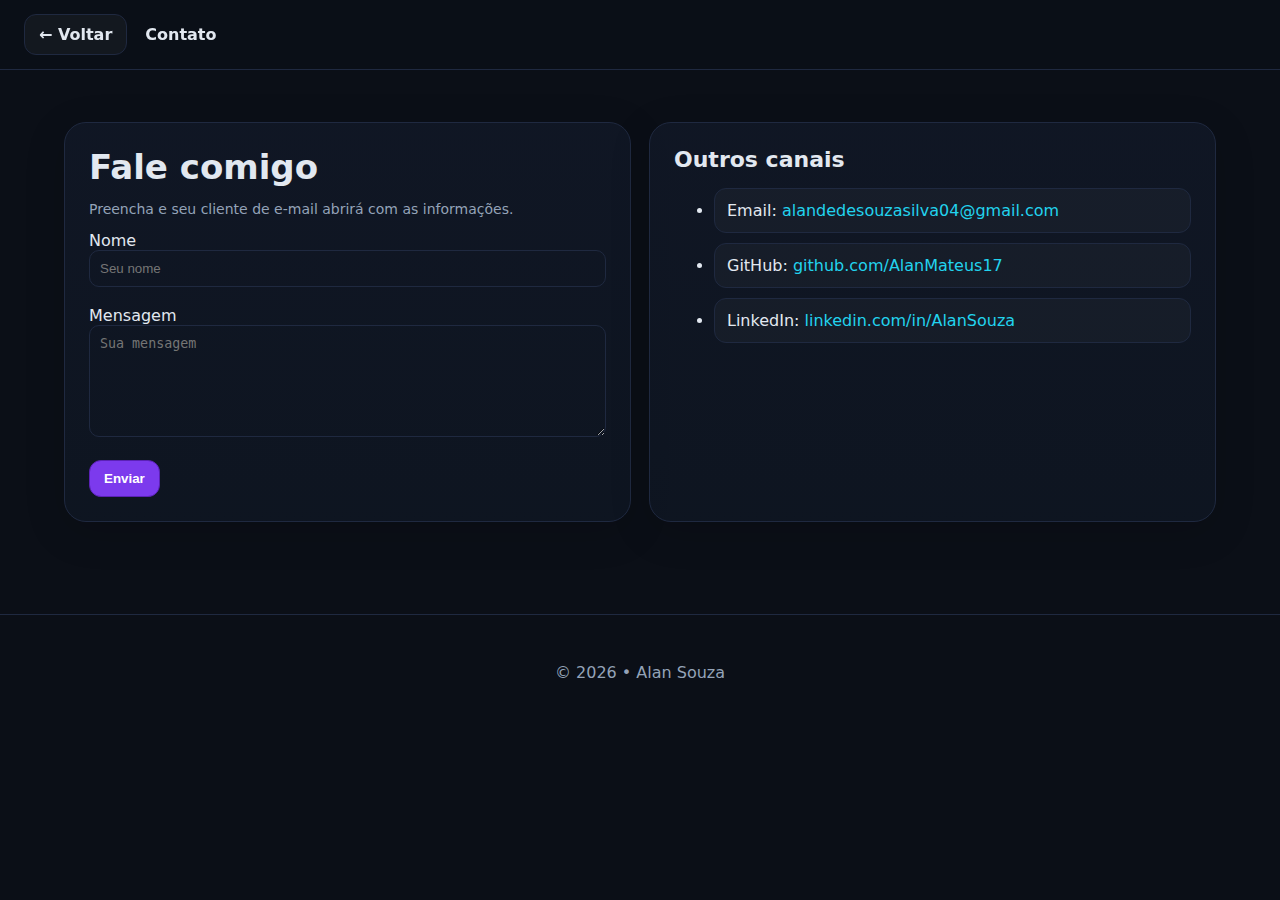
<file: contato.html>
<!DOCTYPE html>
<html lang="pt-br"><head><meta charset="utf-8"/><meta name="viewport" content="width=device-width, initial-scale=1"/>
<title>Contato • Alan Souza</title><link rel="stylesheet" href="./assets/css/style.css"></head>
<body>
<header class="topbar"><div class="row"><div class="brand"><a href="./index.html" class="btn secondary">← Voltar</a> <span style="margin-left:8px">Contato</span></div></div></header>
<main class="wrap">
  <section class="section grid cols-2">
    <form class="card p24" method="GET" action="mailto:alandedesouzasilva04@gmail.com">
      <h1>Fale comigo</h1>
      <p class="meta">Preencha e seu cliente de e-mail abrirá com as informações.</p>
      <label>Nome<br><input name="subject" placeholder="Seu nome" style="width:100%;padding:10px;border-radius:10px;border:1px solid var(--line);background:transparent;color:var(--text)"/></label><br><br>
      <label>Mensagem<br><textarea name="body" rows="6" placeholder="Sua mensagem" style="width:100%;padding:10px;border-radius:10px;border:1px solid var(--line);background:transparent;color:var(--text)"></textarea></label><br><br>
      <button class="btn" type="submit">Enviar</button>
    </form>
    <div class="card p24">
      <h2>Outros canais</h2>
      <ul class="list">
        <li>Email: <a href="mailto:alandedesouzasilva04@gmail.com">alandedesouzasilva04@gmail.com</a></li>
        <li>GitHub: <a href="https://github.com/AlanMateus17" target="_blank">github.com/AlanMateus17</a></li>
        <li>LinkedIn: <a href="#" target="_blank">linkedin.com/in/AlanSouza</a></li>
      </ul>
    </div>
  </section>
</main>
<footer><div class="wrap">© <span id="year"></span> • Alan Souza</div></footer>
<script>document.getElementById('year').textContent=new Date().getFullYear();</script>
</body></html>
</file>
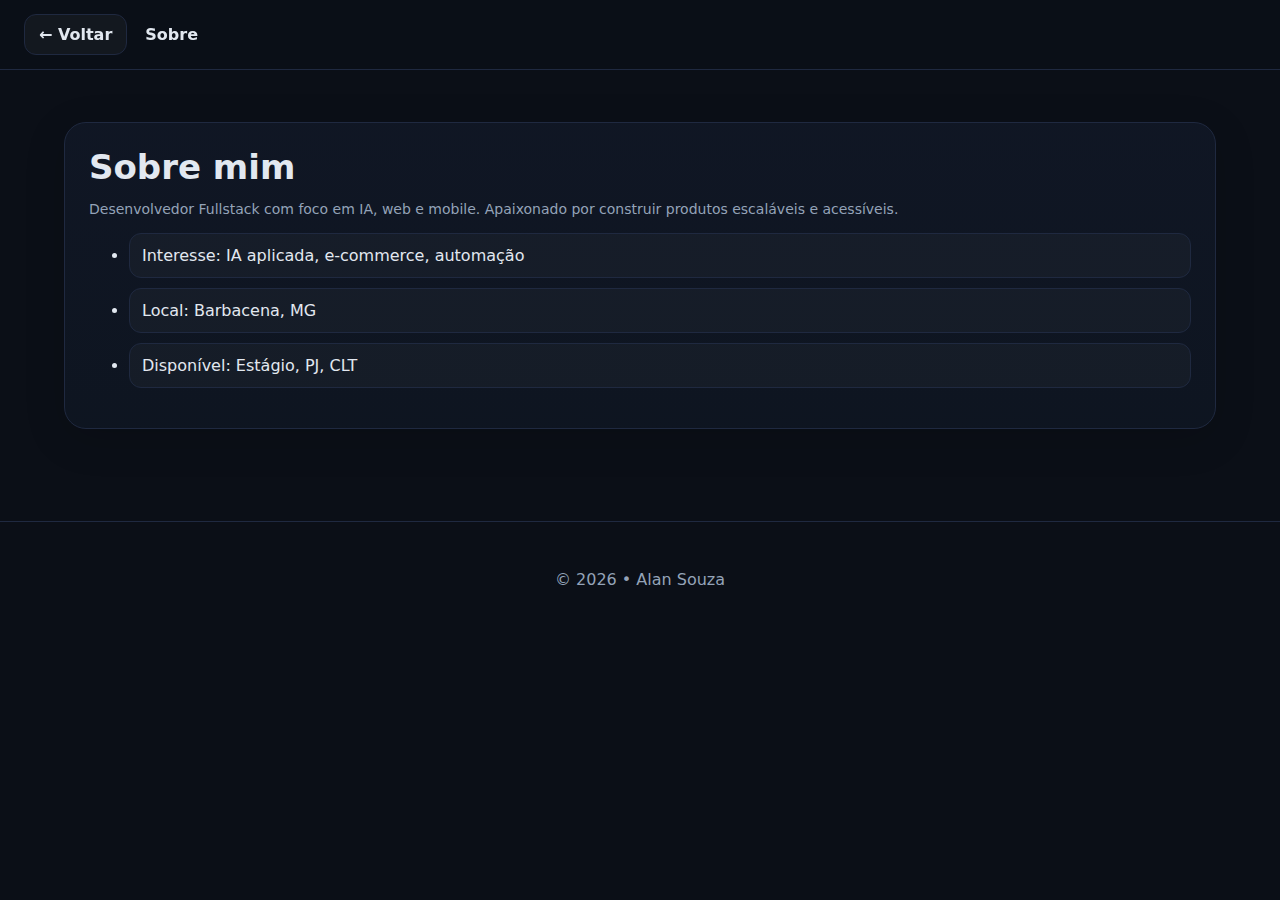
<file: sobre.html>
<!DOCTYPE html>
<html lang="pt-br"><head><meta charset="utf-8"/><meta name="viewport" content="width=device-width, initial-scale=1"/>
<title>Sobre • Alan Souza</title><link rel="stylesheet" href="./assets/css/style.css"></head>
<body>
<header class="topbar"><div class="row"><div class="brand"><a href="./index.html" class="btn secondary">← Voltar</a> <span style="margin-left:8px">Sobre</span></div></div></header>
<main class="wrap">
  <section class="section card p24">
    <h1>Sobre mim</h1>
    <p class="meta">Desenvolvedor Fullstack com foco em IA, web e mobile. Apaixonado por construir produtos escaláveis e acessíveis.</p>
    <ul class="list">
      <li>Interesse: IA aplicada, e-commerce, automação</li>
      <li>Local: Barbacena, MG</li>
      <li>Disponível: Estágio, PJ, CLT</li>
    </ul>
  </section>
</main>
<footer><div class="wrap">© <span id="year"></span> • Alan Souza</div></footer>
<script>document.getElementById('year').textContent=new Date().getFullYear();</script>
</body></html>
</file>
<file: assets/css/style.css>
:root{
  --bg:#0b0f17; --card:#0f1724; --muted:#94a3b8; --text:#e2e8f0; --brand:#7c3aed; --line:#1f2940; --accent:#22d3ee; --cover-h:240px;
}
:root.light{
  --bg:#f7fafc; --card:#ffffff; --muted:#475569; --text:#0f172a; --brand:#6d28d9; --line:#e2e8f0; --accent:#0ea5e9;
}
*{box-sizing:border-box}
html,body{margin:0;padding:0;background:linear-gradient(180deg,var(--bg) 0%,var(--bg) 100%);color:var(--text);font-family:Inter,system-ui,-apple-system,"Segoe UI",Roboto,Arial,sans-serif}
a{color:var(--accent);text-decoration:none} a:hover{text-decoration:underline}
.wrap{max-width:1200px;margin:0 auto;padding:24px}
/* Topbar */
header.topbar{position:sticky;top:0;background:rgba(11,15,23,.65);backdrop-filter:blur(10px);border-bottom:1px solid var(--line);z-index:40}
:root.light header.topbar{background:rgba(255,255,255,.8)}
.topbar .row{display:flex;align-items:center;justify-content:space-between;gap:12px;padding:14px 24px}
.brand{display:flex;align-items:center;gap:10px;font-weight:800}
.hamb{display:inline-flex;align-items:center;justify-content:center;width:38px;height:38px;border:1px solid var(--line);border-radius:10px;background:rgba(255,255,255,.04);cursor:pointer}
.hamb span{display:block;width:18px;height:2px;background:#cbd5e1;position:relative}
.hamb span::before,.hamb span::after{content:"";position:absolute;left:0;width:18px;height:2px;background:#cbd5e1}
.hamb span::before{top:-6px}.hamb span::after{top:6px}
.theme-toggle{margin-left:8px;border:1px solid var(--line);padding:8px 10px;border-radius:10px;background:rgba(255,255,255,.05);cursor:pointer}
/* Sidebar */
.sidebar{position:fixed;inset:0 auto 0 0;width:290px;background:linear-gradient(180deg,rgba(17,24,39,.98),rgba(12,18,32,.98));border-right:1px solid var(--line);transform:translateX(-100%);transition:transform .35s ease;z-index:50;display:flex;flex-direction:column}
:root.light .sidebar{background:linear-gradient(180deg,rgba(255,255,255,.98),rgba(255,255,255,.98))}
.sidebar.open{transform:translateX(0)} .sidebar .profile{padding:18px;border-bottom:1px solid var(--line);display:flex;gap:12px;align-items:center}
.sidebar .avatar{width:56px;height:56px;border-radius:14px;border:1px solid var(--line)}
.side-nav{padding:12px}
.side-nav a{display:flex;align-items:center;gap:10px;padding:10px 12px;border-radius:10px;color:var(--text);text-decoration:none;border:1px solid transparent}
.side-nav a:hover{background:rgba(255,255,255,.04);border-color:var(--line)}
.overlay{position:fixed;inset:0;background:rgba(2,6,23,.55);backdrop-filter:blur(2px);opacity:0;pointer-events:none;transition:opacity .25s;z-index:40}
.overlay.show{opacity:1;pointer-events:auto}
/* Cover + hero */
.cover{position:relative;height:var(--cover-h);background:center/cover no-repeat;border-bottom:1px solid var(--line)}
.cover::after{content:"";position:absolute;inset:0;background:linear-gradient(180deg,transparent 40%, rgba(11,15,23,.8) 100%)}
.profile-bar{position:relative;margin-top:-64px}
.card{background:linear-gradient(180deg,rgba(17,24,39,.82),rgba(15,23,36,.74));border:1px solid var(--line);border-radius:22px;box-shadow:0 10px 40px rgba(0,0,0,.15)}
:root.light .card{background:#fff}
.p24{padding:24px}
.avatar-xl{width:110px;height:110px;border-radius:18px;border:1px solid var(--line);background:linear-gradient(160deg,#1f2937,#0b1220)}
.badges{display:flex;flex-wrap:wrap;gap:8px}
.badge{border:1px solid var(--line);background:rgba(255,255,255,.03);padding:6px 10px;border-radius:999px;font-size:12px}
.pill{display:inline-flex;align-items:center;gap:8px;background:rgba(124,58,237,.15);border:1px solid #312e81;color:#c4b5fd;padding:6px 10px;border-radius:999px;font-size:12px;font-weight:600}
.cta{display:flex;gap:10px;flex-wrap:wrap}
.btn{display:inline-flex;align-items:center;gap:8px;background:var(--brand);border:1px solid #5b21b6;color:white;padding:10px 14px;border-radius:12px;font-weight:700}
.btn.secondary{background:rgba(255,255,255,.04);border-color:var(--line);color:var(--text)}
/* Sections */
.section{margin:28px 0}
h1{margin:0 0 4px;font-size:34px}
h2{margin:0 0 12px;font-size:22px}
.meta{color:var(--muted);font-size:14px}
.grid{display:grid;gap:18px}
.grid.cols-3{grid-template-columns:repeat(3,1fr)}
.grid.cols-2{grid-template-columns:repeat(2,1fr)}
.list{display:flex;flex-direction:column;gap:10px}
.list li{background:rgba(255,255,255,.03);border:1px solid var(--line);padding:12px;border-radius:12px}
.tags{display:flex;flex-wrap:wrap;gap:6px}
.tag{font-size:11px;padding:4px 8px;border-radius:999px;border:1px solid var(--line);background:rgba(255,255,255,.03)}
.kpi{display:flex;gap:10px;flex-wrap:wrap}
.kpi span{background:rgba(255,255,255,.04);border:1px solid var(--line);border-radius:12px;padding:8px 10px;font-size:12px}
footer{border-top:1px solid var(--line);padding:24px 0;margin-top:40px;color:var(--muted);text-align:center}
/* Responsive */
@media (max-width:1100px){.grid.cols-3{grid-template-columns:repeat(2,1fr)}}
@media (max-width:780px){:root{--cover-h:180px}.grid.cols-3,.grid.cols-2{grid-template-columns:1fr}.avatar-xl{width:90px;height:90px}}
</file>
